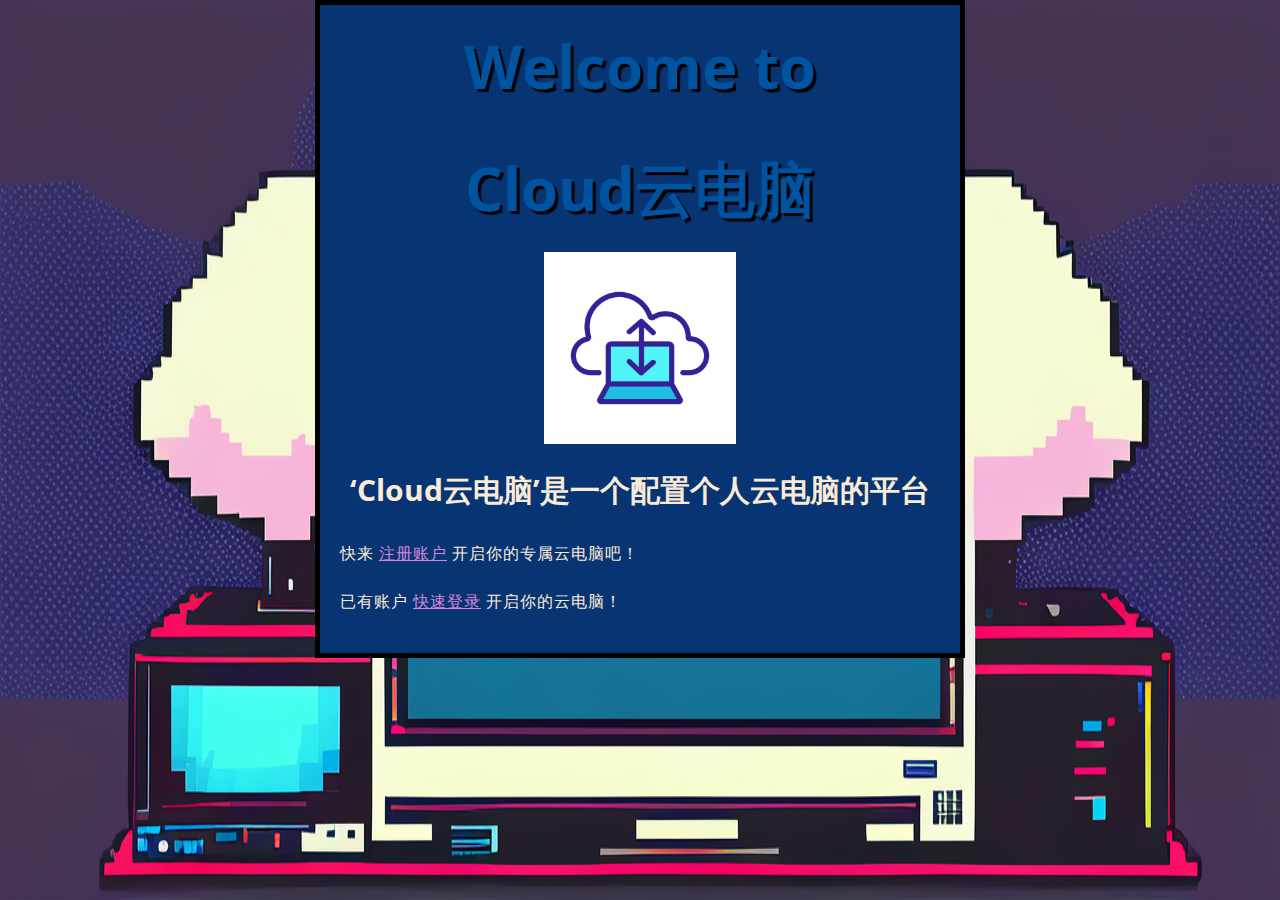
<file: beginner-html-site-styled-gh-pages/index.html>
<!DOCTYPE html>
<html lang="en">
  <head>
    <meta charset="utf-8">
    <title>My test page</title>
    <link href="http://fonts.googleapis.com/css?family=Open+Sans" rel="stylesheet" type="text/css">
    <link href="styles/style.css" rel="stylesheet" type="text/css">
  </head>
  <style>
    html {
        background-image: url("image/Background.png");
        background-repeat: no-repeat;
        background-size: 100% 100%;
        background-attachment: fixed;      /*图片铺满整个页面*/
    }
  </style>
  <body>
    <h1>Welcome to</h1>
    <h1> Cloud云电脑</h1>
    <img src="image/android-chrome-192x192.png" >

    <h2>‘Cloud云电脑’是一个配置个人云电脑的平台</h2>

   

    

    <p>快来 <a href="/register.html" target="_blank">注册账户</a> 开启你的专属云电脑吧！</p>
    <p>已有账户 <a href="/login.html" target="_blank">快速登录</a> 开启你的云电脑！</p>
  </body>
</html>
</file>
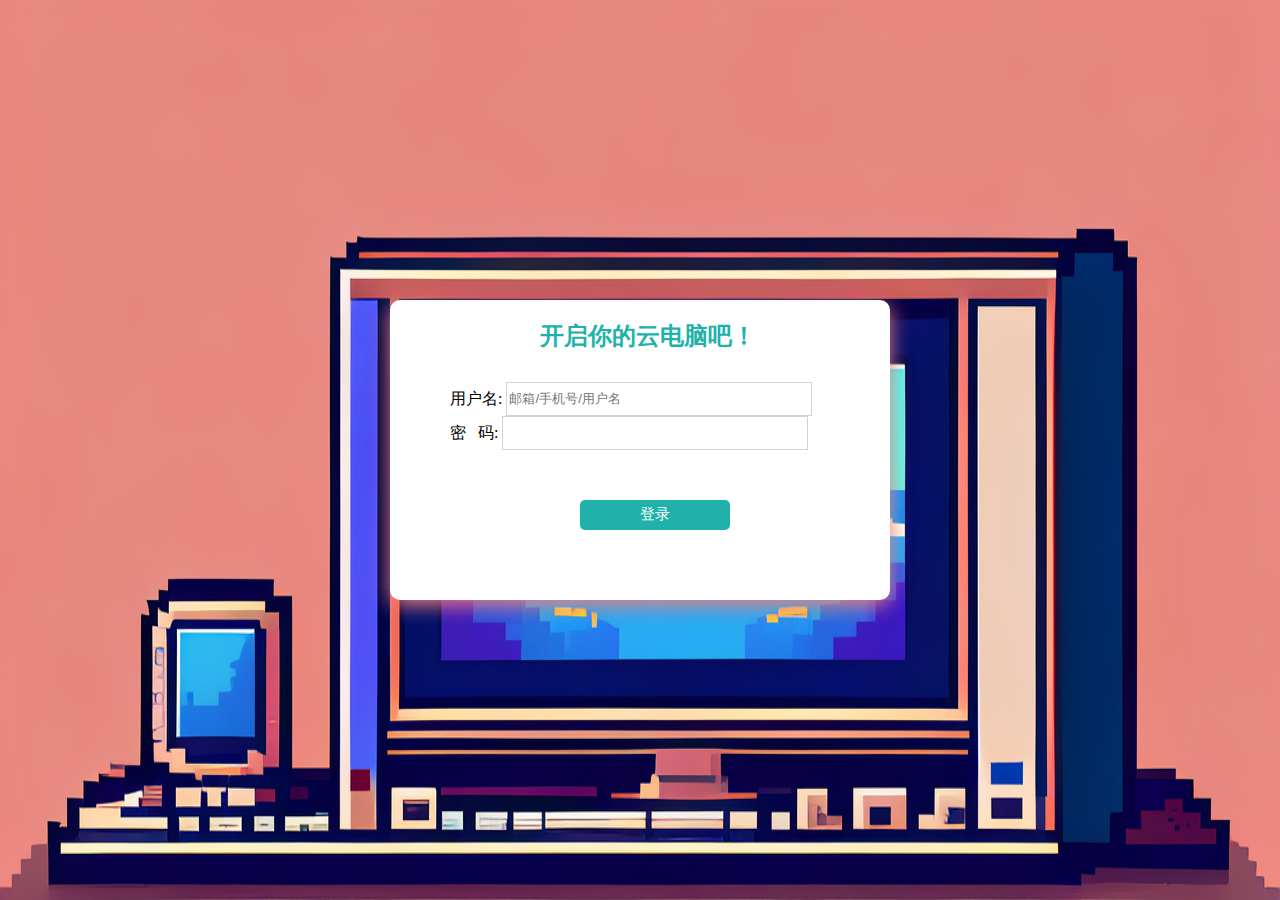
<file: login.html>
<!DOCTYPE html>
<html lang="en">
<head>
    <meta charset="UTF-8">
    <title>login</title>
    <style>
        body {
            background-image: url("image/BG2.png");
            background-repeat: no-repeat;
            background-size: 100% 100%;
            background-attachment: fixed;      /*图片铺满整个页面*/
        }
        .main {
            width: 500px;
            height: 300px;
            box-shadow: 0 5px 20px 0 #ee7b7b;
            background-color: white;
            border-radius: 10px;
            position: absolute;
            top: 0;
            right: 0;
            bottom: 0;
            left: 0;
            margin: auto;
        }
        .main h2 {
            color: lightseagreen;
            margin-left: 150px;
        }
        .form {
            margin-top: 30px;
            margin-left: 60px;
        }
        .form input {
            width: 300px;
            height: 30px;
            border: 1px solid lightgray;
            outline: none;      /*输入内容时不显示边框*/
        }
        .form button {
            width: 150px;
            height: 30px;
            color: white;
            background-color: lightseagreen;
            border-style: none;
            border-radius: 5px;
            font-size: 15px;
            margin-top: 50px;
            margin-left: 130px;
            outline: none;
            cursor: pointer;    /*光标放到上面有小手*/
        }
    </style>
</head>
<body>
    <div class="main">
        <h2>开启你的云电脑吧！</h2>
        <form action="" method="get" class="form">
            用户名: <input type="text", name="username" placeholder="邮箱/手机号/用户名" required><br>    <!--输入的用户名保存到username变量，传回后端-->
            密&nbsp;&nbsp;&nbsp;码: <input type="password", name="password" required><br>
            <button type="submit">登录</button><br>
        </form>
    </div>
</body>
</html>
</file>
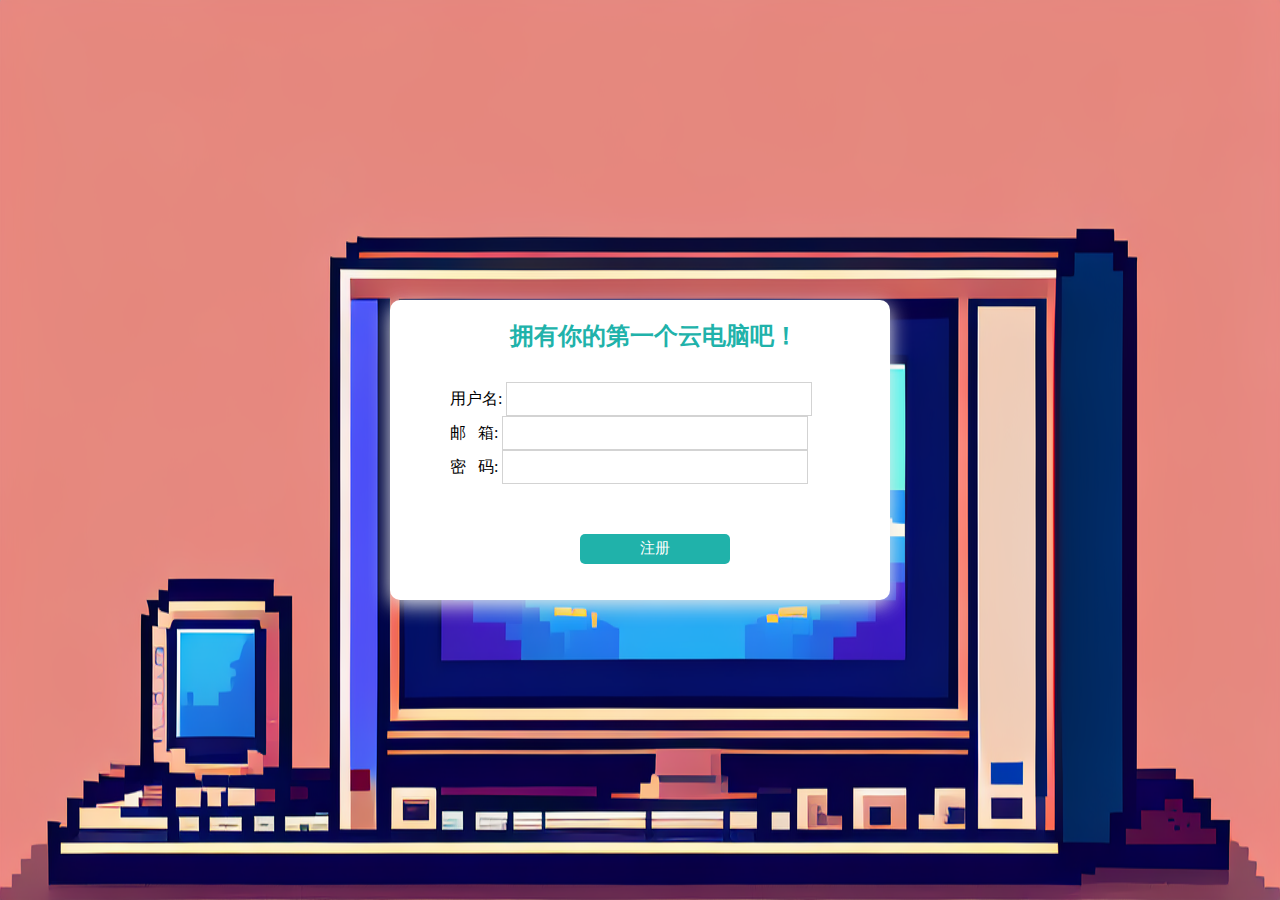
<file: register.html>
<!DOCTYPE html>
<html lang="en">
<head>
    <meta charset="UTF-8">
    <title>register</title>
    <style>
        body {
            background-image: url("image/BG2.png");
            background-repeat: no-repeat;
            background-size: 100% 100%;
            background-attachment: fixed;      /*图片铺满整个页面*/
        }
        .main {
            width: 500px;
            height: 300px;
            box-shadow: 0 5px 20px 0 #e8e8e8;
            background-color: white;
            border-radius: 10px;
            position: absolute;
            top: 0;
            right: 0;
            bottom: 0;
            left: 0;
            margin: auto;
        }
        .main h2 {
            color: lightseagreen;
            margin-left: 120px;
            
        }
        .form {
            margin-top: 30px;
            margin-left: 60px;
        }
        .form input {
            width: 300px;
            height: 30px;
            border: 1px solid lightgray;
            outline: none;      /*输入内容时不显示边框*/
            
        }
        .form button {
            width: 150px;
            height: 30px;
            color: white;
            background-color: lightseagreen;
            border-style: none;
            border-radius: 5px;
            font-size: 15px;
            margin-top: 50px;
            margin-left: 130px;
            outline: none;
            cursor: pointer;    /*光标放到上面有小手*/
        }
    </style>
</head>
<body>
    <div class="main">
        <h2 >拥有你的第一个云电脑吧！</h2>
        
        <form action="" method="get" class="form">
            用户名: <input type="text", name="username" required><br>    <!--输入的用户名保存到username变量，传回后端-->
            邮&nbsp;&nbsp;&nbsp;箱: <input type="email", name="email" required><br>
            密&nbsp;&nbsp;&nbsp;码: <input type="password", name="password" required><br>
            <button type="submit">注册</button><br>
        </form>
    </div>
</body>
</html>
</file>
<file: beginner-html-site-styled-gh-pages/styles/style.css>
html {
  font-size: 10px;
  font-family: 'Open Sans', sans-serif;
}


h1 {
  font-size: 60px;
  text-align: center;
}

h2 {
  font-size: 30px;
  text-align: center;
  color: antiquewhite;
}

p, li {
  font-size: 16px;
  line-height: 2;
  letter-spacing: 1px;
  color: antiquewhite;
}


html {
  background-color: rgb(7, 52, 115);
}

body {
  width: 600px;
  margin: 0 auto;
  background-color: rgb(7, 52, 115);
  padding: 0 20px 20px 20px;
  border: 5px solid black;
}

h1 {
  margin: 0;
  padding: 20px 0;
  color: #00539F;
  text-shadow: 3px 3px 1px black;
}

img {
  display: block;
  margin: 0 auto;
}
a{ 
  color: rgb(215, 133, 215)};
</file>
